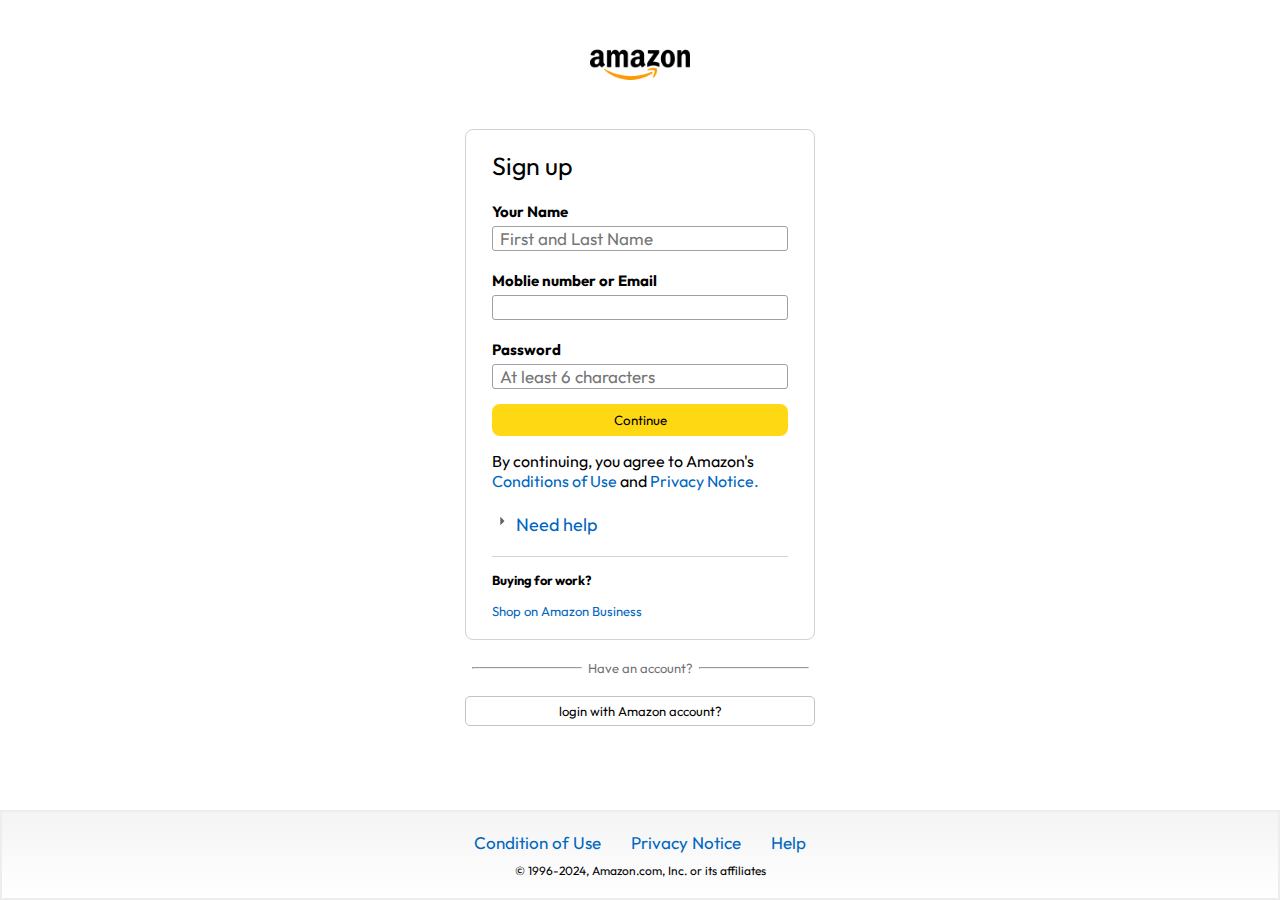
<file: signup.html>
<!DOCTYPE html>
<html lang="en">
<head>
    <meta charset="UTF-8">
    <meta name="viewport" content="width=device-width, initial-scale=1.0">
    <title>Sign Up</title>
    <link rel="stylesheet" href="/signin.css">
   
</head>
<body>
    <a href="/"><img class="logo" src="./assets/amazonlogo.webp" alt="" width="100px"></a>
    <div class="signin-container">
        <h1 class="signin-title">Sign up</h1>
        <h5 class="input-label">Your Name</h5>
        <input type="text" placeholder="First and Last Name">
        <h5 class="input-label">Moblie number or Email</h5>
        <input type="text">
        <h5 class="input-label">Password</h5>
        <input type="password" placeholder="At least 6 characters">
        <button >Continue</button>
        <p class="signin-condition" >By continuing, you agree to Amazon's 
            <span>Conditions of Use</span>  and <span> Privacy Notice.</span>
            </p>
        <p class="signin-help"><svg xmlns="http://www.w3.org/2000/svg" height="20px" viewBox="0 -960 960 960" width="20px" fill="#5f6368"><path d="M400-280v-400l200 200-200 200Z"/></svg> <span>Need help</span></p>
        <hr>
        <h4> Buying for work?</h4>
        <p class="signin-business"><span>Shop on  Amazon Business</span></p>
       
    </div>
    <div class="signin-bottom">
        <hr>
        <p>Have an account?</p>
        <hr>
    </div>
    <a href="/signin.html"> <button class="signin-signup-btn">login with Amazon account?</button></a>

    <footer>
        <div class="footer-links">
            <a href="#">Condition of Use</a>
            <a href="#">Privacy Notice</a>
            <a href="#">Help</a>
        </div>
        <p  class="footer-copyright">© 1996-2024, Amazon.com, Inc. or its affiliates</p>
    </footer>
</body>
</html>
</file>
<file: signin.css>
@import url('https://fonts.googleapis.com/css2?family=Outfit:wght@100..900&display=swap');

*{
    padding:0;
    margin:0;
    box-sizing:border-box;
    font-family: Outfit;
    
}
body{
    background:#fff;
    text-align: center;
    font-family: Outfit;
    min-height: 100vh;
}
.logo{
    margin-top: 15px;

}
.signin-container{
    max-width: 350px;
    border: 1px solid #d2d2d2;
    margin: auto;
    margin-top: 10px;
    padding:20px 26px ;
    border-radius: 8px;
    text-align: left;
  
}
.signin-title{
    font-size: 25px;
    font-weight: 400;
}
.input-label{
    font-size: 15px;
    margin-top: 20px;
}
.signin-container input{
    width: 100%;
    height: 25px;
    margin-top: 5px;
    padding: 3px 7px;
    border-radius: 3px;
    border: 1px solid #a0a0a0;
    font-size:17px;
}
.signin-container input:focus{
    outline: 3px solid #c2c2c2;

}
.signin-container button{
    width: 100%;
    height: 32px;
    margin: 15px 0;
    border-radius: 8px;
    border: none;
  
   background: #ffd814;

}
.signin-condition span{
    color:#0066c0;
}
.signin-help{
    color:#0066c0;    
    font-size: 18px;
    margin: 20px 0;
}
.signin-business span{
    color:#0066c0;
}
.signin-container hr{
    border:none;
    height: 1px;
    background: #d4d4d4;
}
.signin-container h4{
    margin:15px 0;
    font-size:13px;
}
.signin-business{
    font-size:13px;
}
.signin-bottom{
    max-width: 350px;
    font-size: 13px;
    color:#737373;
    margin: 20px auto;
    display: flex;
    align-items: center;
    justify-content: center;
    gap:6px;

} 
.signin-bottom hr{
   
    height: 1px;
    background: #d4d4d4;
    width: 110px;

}
.signin-signup-btn{
    border: 1px solid #c3c3c3;
    width: 350px;
    height: 30px;
    font-size: 13px;
    border-radius: 5px;
    background: #fff;
}
.signin-signup-btn:hover{
    background: #f1f1f1;
}
footer{
    border:2px solid #ededed;
    width: 100%;
    height: 200;
    max-height: 200px;
    margin-top: 20px;
    padding: 20px 0;
    position: fixed;
    font-size: 12px;
    border-radius: 2px solid #ededed ;
    background: linear-gradient(to bottom,#f4f4f4,#fff);
    bottom: 0;
}
.footer-links{
    display: flex;
    justify-content: center;
    gap: 30px;
    margin-bottom: 10px;
    font-size: 17px ;
}
.footer-links a{
    text-decoration: none;
    color:#0066c0;
}
</file>
